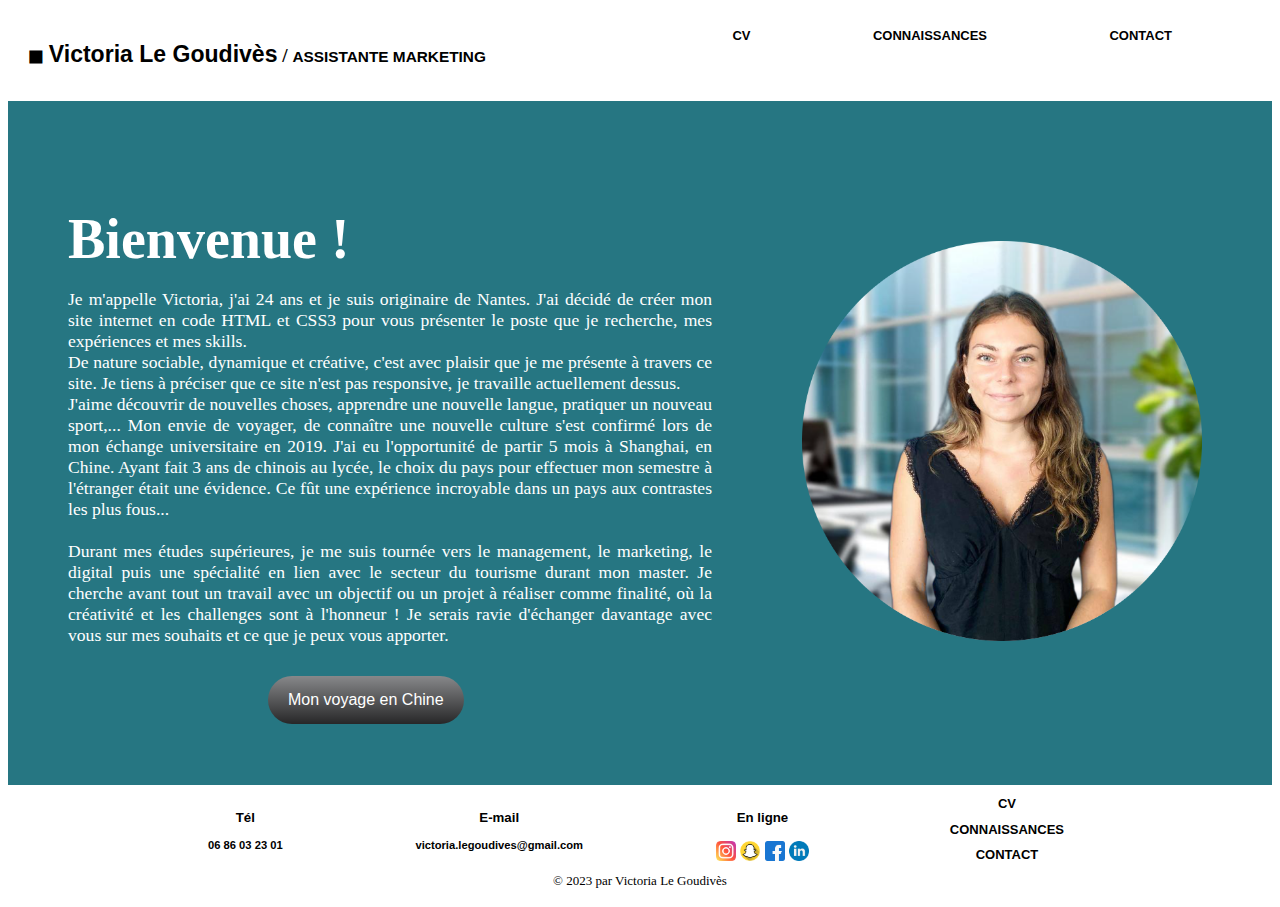
<file: index.html>
<!DOCTYPE html>
<html lang="fr">

    <head>
        <meta charset="utf-8">
        <title>Bienvenue dans mon portfolio !</title>
        <link rel="stylesheet" href="style.css" />
        <link rel="preconnect" href="https://fonts.googleapis.com">
        <link rel="preconnect" href="https://fonts.gstatic.com" crossorigin>
        <link href="https://fonts.googleapis.com/css2?family=Lobster&display=swap" rel="stylesheet">
    </head>

    <body>
   
    <header>
        <h1>&#9724 
        <a href="index.html">
        <span class="Victoria">Victoria Le Goudivès</span></a> / <span class="poste">ASSISTANTE MARKETING</span>
        </h1>
            <nav>
                <div>
                    <a href="cv.html">CV</a>
                    <a href="connaissances.html">CONNAISSANCES</a>
                    <a href="contact.html">CONTACT</a>
                </div>
            </nav>
    </header>
   

    <main>
        <section class="accueil-introduction">
            <div>
                <h2>Bienvenue !</h2>
                <p>
                    Je m'appelle Victoria, j'ai 24 ans et je suis originaire de Nantes.
                    J'ai décidé de créer mon site internet en code HTML et CSS3 pour vous présenter le poste que je recherche, mes expériences et mes skills.
                    <br>
                    De nature sociable, dynamique et créative, c'est avec plaisir que je me présente à travers ce site. Je tiens à préciser que ce site n'est pas responsive, je travaille actuellement dessus.
                    <br>
                    J'aime découvrir de nouvelles choses, apprendre une nouvelle langue, pratiquer un nouveau sport,...
                    Mon envie de voyager,  de connaître une nouvelle culture s'est confirmé lors de mon échange universitaire en 2019. J'ai eu l'opportunité de partir 5 mois à Shanghai, en Chine. Ayant fait 3 ans de chinois au lycée, le choix du pays pour effectuer mon semestre à l'étranger était une évidence. 
                    Ce fût une expérience incroyable dans un pays aux contrastes les plus fous... 
                    <br><br>
                    Durant mes études supérieures, je me suis tournée vers le management, le marketing, le digital puis une spécialité en lien avec le secteur du tourisme durant mon master. 
                    Je cherche avant tout un travail avec un objectif ou un projet à réaliser comme finalité, où la créativité et les challenges sont à l'honneur ! Je serais ravie d'échanger davantage avec vous sur mes souhaits et ce que je peux vous apporter.
                </p>
                <a href="https://vivilegoudives.github.io/Welcome-to-China/" class="cta">Mon voyage en Chine</a>
            </div>
            <div class="accueil-photo">
                <img width="400" src="profile-pic (4).png" alt="Photo profil" title="Photo Linkedin">
            </div>
        </section> 
    </main>



    <footer>
        <div class="footer-basic">         
            <div class="col-1">
                <h5>Tél</h5>
                <h6>06 86 03 23 01</h6>
            </div>
            <div class="col-2">
                <h5>E-mail</h5>
                <h6>victoria.legoudives@gmail.com</h6>
            </div>
            <div class="col-3">
                <h5>En ligne</h5>
                <div class="social-icons">
                    <img width="20" src="instagram.png">
                    <img width="20" src="snapchat.png">
                    <img width="20" src="facebook.png">
                    <a target="_blank" href="https://www.linkedin.com/in/victoria-le-goudives-13231a188/">
                    <img width="20" src="linkedin.png" alt="Logo Linkedin">
                    </a>
                </div>
            </div>
            <div class="col-4">
                <a href="cv.html">CV</a>
                <a href="connaissances.html">CONNAISSANCES</a>
                <a href="contact.html">CONTACT</a>
            </div>
        </div>
        <p class="copyright">© 2023 par Victoria Le Goudivès</p>
    </footer>
    </body>
</html>
</file>
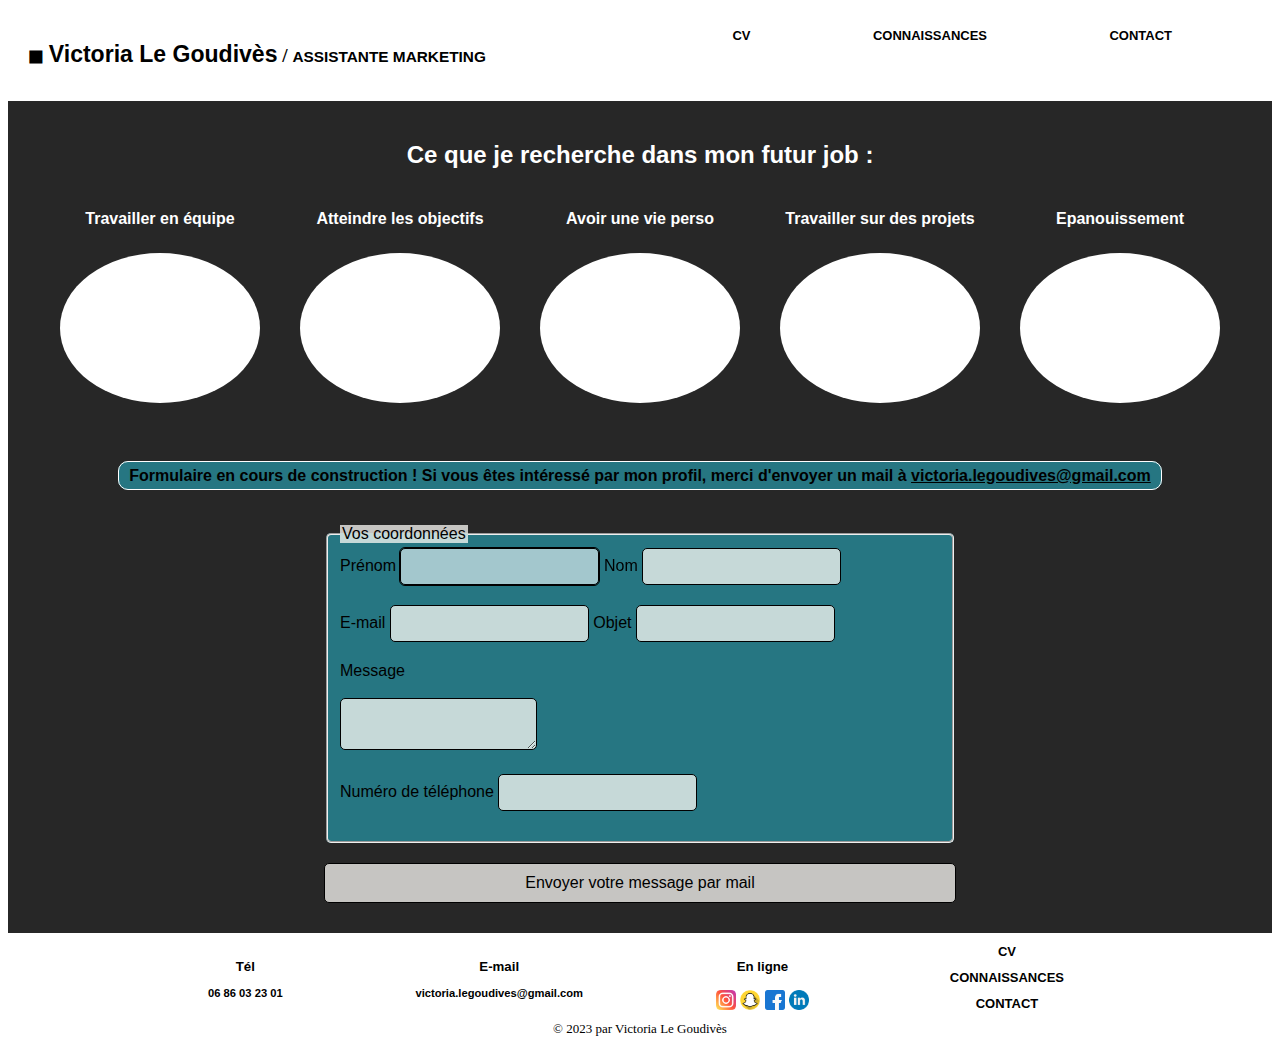
<file: contact.html>
<!DOCTYPE html>
<html lang="fr">

<head>
    <meta charset="utf-8">
    <title>Bienvenue dans mon portfolio !</title>
    <link rel="stylesheet" href="contact.css" />
    <link rel="preconnect" href="https://fonts.googleapis.com">
    <link rel="preconnect" href="https://fonts.gstatic.com" crossorigin>
    <link href="https://fonts.googleapis.com/css2?family=Lobster&display=swap" rel="stylesheet">
</head>

<header>
    <h1>&#9724 
    <a href="index.html">
    <span class="Victoria">Victoria Le Goudivès</span></a> / <span class="poste">ASSISTANTE MARKETING</span>
    </h1>
        <nav>
            <div>
                <a href="cv.html">CV</a>
                <a href="connaissances.html">CONNAISSANCES</a>
                <a href="contact.html">CONTACT</a>
            </div>
        </nav>
</header>

<section>
    <div class="cards-job">
        <h2>Ce que je recherche dans mon futur job :</h2>
        <div class="gif-container">
            <div class="gif-item">
                <h4>Travailler en équipe</h4>
                <iframe src="https://giphy.com/embed/dSetNZo2AJfptAk9hp" frameBorder="0"></iframe>
            </div>
            <div class="gif-item">
                <h4>Atteindre les objectifs</h4>
                <iframe src="https://gifer.com/embed/B71W" frameBorder="0"></iframe>
            </div>
            <div class="gif-item">
                <h4>Avoir une vie perso</h4>
                <iframe src="https://giphy.com/embed/rOZM98AJchLkth9F7B" frameBorder="0"></iframe>
            </div>
            <div class="gif-item">
                <h4>Travailler sur des projets</h4>
                <iframe src="https://giphy.com/embed/PjltrbWBuDdZ5PigyJ" frameBorder="0"></iframe>
            </div>
            <div class="gif-item">
                <h4>Epanouissement</h4>
                <iframe src="https://giphy.com/embed/unAjVtjhUeYFMJ8jFc" frameBorder="0"></iframe>
                </div>
        </div>
    </div>

    <div class="contact">
    <p>Formulaire en cours de construction ! Si vous êtes intéressé par mon profil, merci d'envoyer un mail à <u>victoria.legoudives@gmail.com</u></p>
    </div>

    <form action="" method="get">
        <fieldset>
            <legend>Vos coordonnées</legend>

            <label for="prenom">Prénom</label>
            <input type="text" name="prenom" id="prenom" autofocus required>

            <label for="nom">Nom</label>
            <input type="text" name="nom" id="nom" required>
            <br>
            <label for="e-mail">E-mail</label>
            <input type="e-mail" name="e-mail" id="e-mail" required>

            <label for="objet">Objet</label>
            <input type="text" name="objet" id="objet">
            <br>
            <label for="message">Message</label><br><br>
            <textarea name="message" id="message"></textarea>
            <br>
            <label for="tel">Numéro de téléphone</label>
            <input type="tel" name="tel" id="tel">
        </fieldset>

        <input type="submit" value="Envoyer votre message par mail"/>
    </form>
</section>

<footer>
    <div class="footer-basic">         
        <div class="col-1">
            <h5>Tél</h5>
            <h6>06 86 03 23 01</h6>
        </div>
        <div class="col-2">
            <h5>E-mail</h5>
            <h6>victoria.legoudives@gmail.com</h6>
        </div>
        <div class="col-3">
            <h5>En ligne</h5>
            <div class="social-icons">
                <img width="20" src="instagram.png">
                <img width="20" src="snapchat.png">
                <img width="20" src="facebook.png">
                <a target="_blank" href="https://www.linkedin.com/in/victoria-le-goudives-13231a188/">
                <img width="20" src="linkedin.png" alt="Logo Linkedin">
                </a>
            </div>
        </div>
        <div class="col-4">
            <a href="cv.html">CV</a>
            <a href="connaissances.html">CONNAISSANCES</a>
            <a href="contact.html">CONTACT</a>
        </div>
    </div>
    <p class="copyright">© 2023 par Victoria Le Goudivès</p>
</footer>
</file>
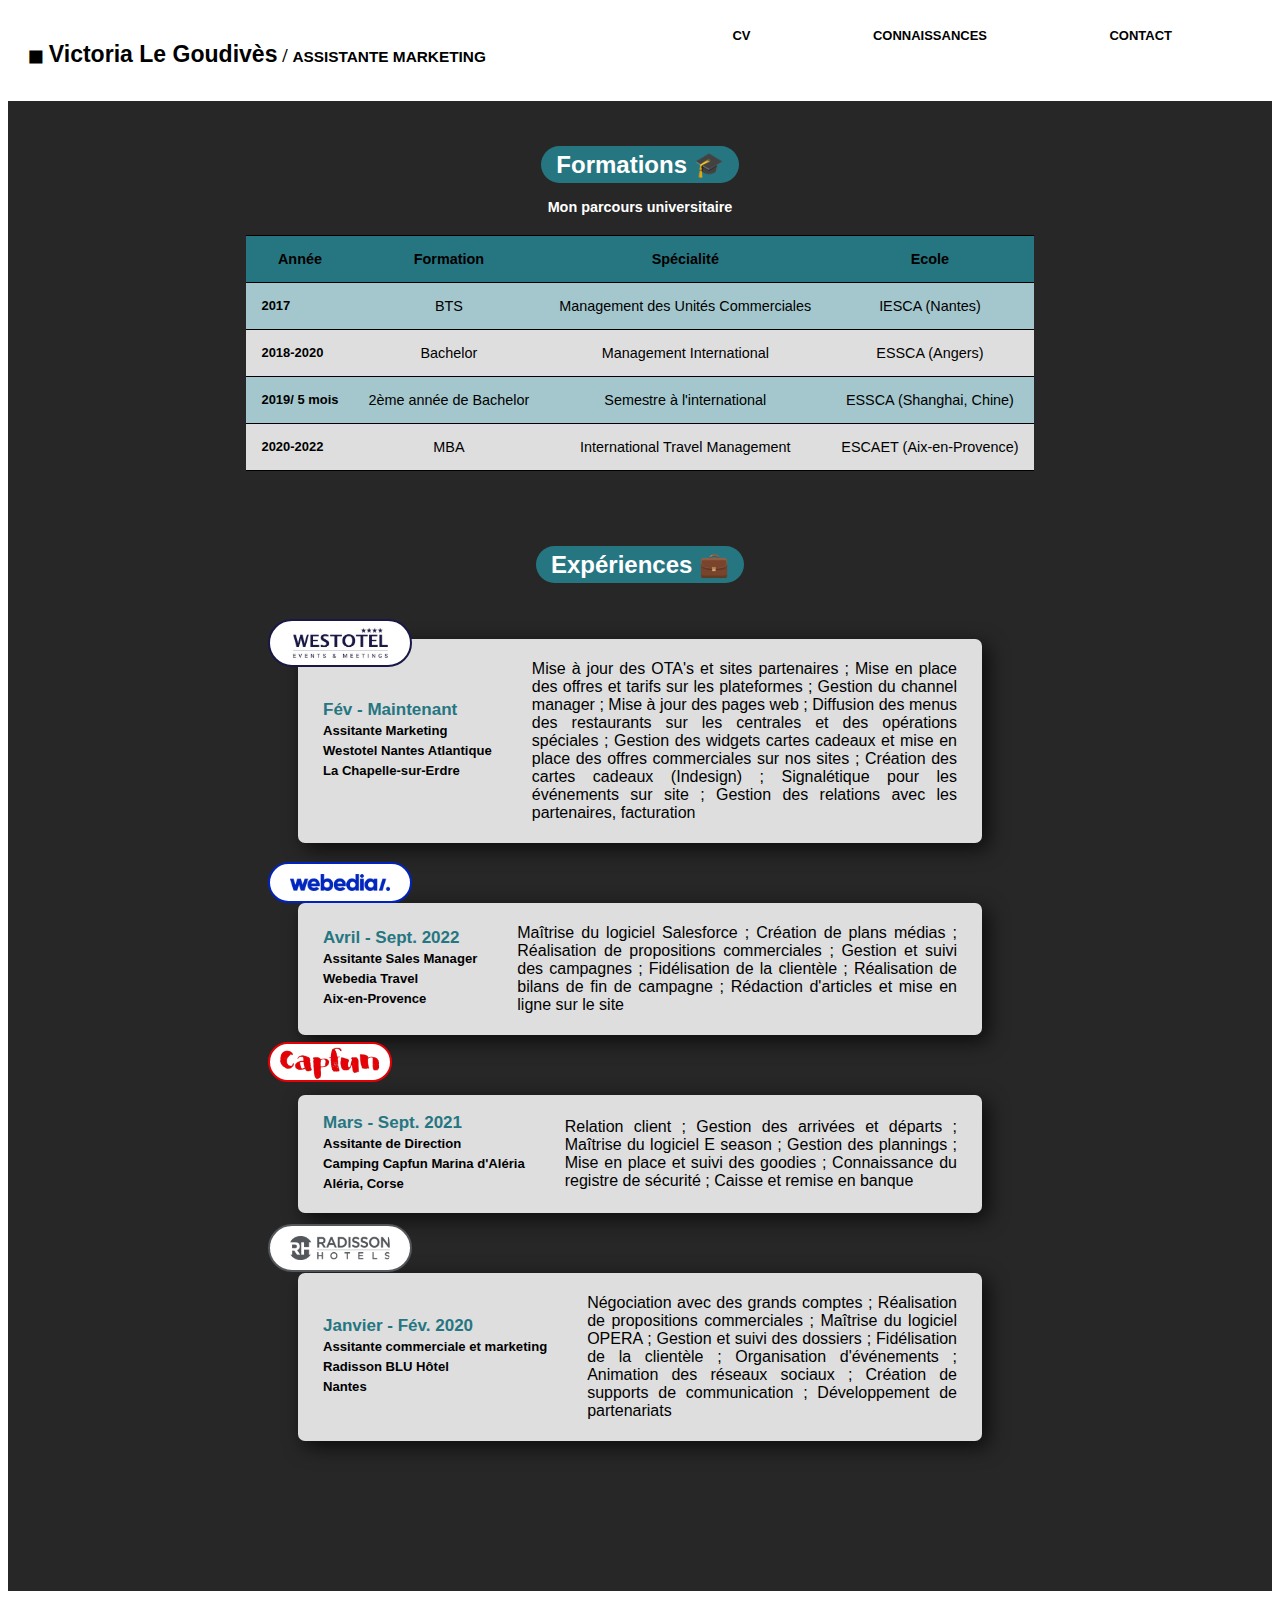
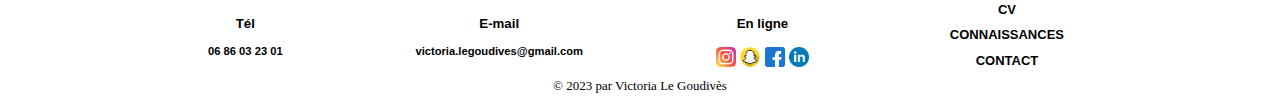
<file: cv.html>
<!DOCTYPE html>
<html lang="fr">

<head>
    <meta charset="utf-8">
    <title>Bienvenue dans mon portfolio !</title>
    <link rel="stylesheet" href="cv.css" />
    <link rel="preconnect" href="https://fonts.googleapis.com">
    <link rel="preconnect" href="https://fonts.gstatic.com" crossorigin>
    <link href="https://fonts.googleapis.com/css2?family=Lobster&display=swap" rel="stylesheet">
</head>

    <body>

        <header>
            <h1>&#9724 
            <a href="index.html">
            <span class="Victoria">Victoria Le Goudivès</span></a> / <span class="poste">ASSISTANTE MARKETING</span>
            </h1>
                <nav>
                    <div>
                        <a href="cv.html">CV</a>
                        <a href="connaissances.html">CONNAISSANCES</a>
                        <a href="contact.html">CONTACT</a>
                    </div>
                </nav>
        </header>

    <main>
        <div class="titre">
            <h2>Formations &#127891</h2>
        </div>
        <table>
            <caption>Mon parcours universitaire</caption>
            <tr>
                <th>Année</th>
                <th>Formation</th>
                <th>Spécialité</th>
                <th>Ecole</th>
            </tr>
            <tr>
                <td>2017</td>
                <td>BTS</td>
                <td>Management des Unités Commerciales</td>
                <td>IESCA (Nantes)</td>
            </tr>
            <tr>
                <td>2018-2020</td>
                <td>Bachelor</td>
                <td>Management International</td>
                <td>ESSCA (Angers)</td>
            </tr>
            <tr>
                <td>2019/ 5 mois</td>
                <td>2ème année de Bachelor</td>
                <td>Semestre à l'international</td>
                <td>ESSCA (Shanghai, Chine)</td>
            </tr>
            <tr>
                <td>2020-2022</td>
                <td>MBA</td>
                <td>International Travel Management</td>
                <td>ESCAET (Aix-en-Provence)</td>
            </tr>
        </table>












        <div class="titre">
            <h2>Expériences &#128188</h2>
        </div>
        <div class="container">
            <div class="logo-westotel">
            <img src="PHOTOS/logo Westotel.jpg" alt="westotel nantes atlantique">
            </div>
            <div class="box">
                <div class="text1">
                <h3><span class="date">Fév - Maintenant</span><br>
                Assitante Marketing<br>
                Westotel Nantes Atlantique<br>
                La Chapelle-sur-Erdre<br></h3>
                </div>
                <div class="text2">
                <p>Mise à jour des OTA's et sites partenaires ; Mise en place des
                offres et tarifs sur les plateformes ; Gestion du channel manager ;
                Mise à jour des pages web ; Diffusion des menus des restaurants
                sur les centrales et des opérations spéciales ; Gestion des
                widgets cartes cadeaux et mise en place des offres
                commerciales sur nos sites ; Création des cartes cadeaux
                (Indesign) ; Signalétique pour les événements sur site ; Gestion
                des relations avec les partenaires, facturation</p>
                </div>
            </div>

            <div class="logo-webedia">
                <img src="PHOTOS/logo Webedia.png" alt="webedia">
            </div>
            <div class="box">
                <div class="text1">
                <h3><span class="date">Avril - Sept. 2022</span><br>
                Assitante Sales Manager<br>
                Webedia Travel<br>
                Aix-en-Provence<br></h3>
                </div>
                <div class="text2">
                <p>Maîtrise du logiciel Salesforce ; Création de plans médias ;
                Réalisation de propositions commerciales ; Gestion et suivi des
                campagnes ; Fidélisation de la clientèle ; Réalisation de bilans de
                fin de campagne ; Rédaction d'articles et mise en ligne sur le site</p>
                </div>
            </div>

            <div class="logo-capfun">
                <img src="PHOTOS/logo Capfun.png" alt="webedia">
            </div>
            <div class="box">
                <div class="text1">
                <h3><span class="date">Mars - Sept. 2021</span><br>
                Assitante de Direction<br>
                Camping Capfun Marina d'Aléria<br>
                Aléria, Corse<br></h3>
                </div>
                <div class="text2">
                <p>Relation client ; Gestion des arrivées et départs ; Maîtrise du
                logiciel E season ; Gestion des plannings ; Mise en place et suivi
                des goodies ; Connaissance du registre de sécurité ; Caisse et
                remise en banque</p>
                </div>
            </div>

            <div class="logo-radisson">
                <img src="PHOTOS/radisson-hotels-ressorts.png" alt="webedia">
            </div>
            <div class="box">
                <div class="text1">
                <h3><span class="date">Janvier - Fév. 2020</span><br>
                Assitante commerciale et marketing<br>
                Radisson BLU Hôtel<br>
                Nantes<br></h3>
                </div>
                <div class="text2">
                <p>Négociation avec des grands comptes ; Réalisation de
                    propositions commerciales ; Maîtrise du logiciel OPERA ; Gestion
                    et suivi des dossiers ; Fidélisation de la clientèle ; Organisation
                    d'événements ; Animation des réseaux sociaux ; Création de
                    supports de communication ; Développement de partenariats</p>
                </div>
            </div>
        </div>
    </main>
<footer>
        <div class="footer-basic">         
            <div class="col-1">
                <h5>Tél</h5>
                <h6>06 86 03 23 01</h6>
            </div>
            <div class="col-2">
                <h5>E-mail</h5>
                <h6>victoria.legoudives@gmail.com</h6>
            </div>
            <div class="col-3">
                <h5>En ligne</h5>
                <div class="social-icons">
                    <img width="20" src="instagram.png">
                    <img width="20" src="snapchat.png">
                    <img width="20" src="facebook.png">
                    <a target="_blank" href="https://www.linkedin.com/in/victoria-le-goudives-13231a188/">
                    <img width="20" src="linkedin.png" alt="Logo Linkedin">
                    </a>
                </div>
            </div>
            <div class="col-4">
                <a href="cv.html">CV</a>
                <a href="connaissances.html">CONNAISSANCES</a>
                <a href="contact.html">CONTACT</a>
            </div>
        </div>
        <p class="copyright">© 2023 par Victoria Le Goudivès</p>
    </footer>

    </body>

</html>
</file>
<file: style.css>
header {
    background-color: white;
    font-size: 60%;
    padding: 20px 40px 20px 20px;
    display: flex;
    flex-direction: row;
    justify-content: space-between;
    color: black;
}


nav a {
    padding: 60px;
    text-decoration: none;
    font-size:13px;
    font-family:Verdana, Geneva, Tahoma, sans-serif;
    color: black;
    font-weight: bold;
}

nav a:hover {
    text-decoration: none;
    color: #267682;
}

h1 a {
    font-family:'Trebuchet MS', 'Lucida Sans Unicode', 'Lucida Grande', 'Lucida Sans', Arial, sans-serif;
    font-size: 1.2em;
    text-decoration: none;
    color: black;
}

h1 a:hover {
    color: #267682;
}

.poste {
    font-family: 'Trebuchet MS', 'Lucida Sans Unicode', 'Lucida Grande', 'Lucida Sans', Arial, sans-serif;
    font-size: 0.8em;
}


























.accueil-introduction {
    display:flex;
    flex-direction:row;
    align-items:flex-start;
    background-color: #267682;
}

.accueil-introduction h2 {
    margin-bottom: 15px;
}

h2 {
    font-size: 3.5em;
    color: white;
    font-family:Cambria, Cochin, Georgia, Times, 'Times New Roman', serif
}

.accueil-introduction p {
    margin-bottom: 30px;
}

p {
    font-size: 1.1em;
    color: white;
    font-family: Cambria, Cochin, Georgia, Times, 'Times New Roman', serif;
    display: block;
    margin-block-start: 1em;
    margin-block-end: 1em;
    text-align: justify;
}

.accueil-introduction div {
    padding-right: 10px;
}

.accueil-photo {
    padding: 80px;
}

.accueil-photo div {
    display: flex;
    flex-direction: row;
    gap: 15px;
    justify-content: center;
    margin-bottom: 15px;
}

section {
    padding: 60px;
    display: block;
}





.cta {
    display: inline-block;
    background: linear-gradient(#87888a, #272728);
    color: white;
    border-radius: 50px;
    padding: 15px 20px;
    text-decoration: none;
    margin-left:200px;
    font-family: 'Gill Sans', 'Gill Sans MT', Calibri, 'Trebuchet MS', sans-serif;
  }
  
  .cta:hover {
    background: linear-gradient(#646565, #121212);
    text-decoration: none;
  }








 

























img {
    overflow-clip-margin: content-box;
    overflow:clip;
}














.footer-basic {
    padding: 10px 200px 0px 200px;
    background-color:white;
    color: black;
    display:flex;
    justify-content: space-between;
    font-family:'Trebuchet MS', 'Lucida Sans Unicode', 'Lucida Grande', 'Lucida Sans', Arial, sans-serif;
    text-align: center;
    line-height: 1.8px;
}

.footer-basic div h6{
    font-size: 0.7em;
}

.col-4 a{
    display:block;
    text-decoration: none;
    padding: 8px;
    margin-bottom: 8px;
    font-family:Verdana, Geneva, Tahoma, sans-serif;
    color: black;
    font-weight: bold;
    font-size:13px;
}

.col-4 a:hover{
    color:#267682;
}

.copyright {
    margin-top:0;
    margin-bottom:0;
    padding-bottom: 10px;
    text-align:center;
    font-size:13px;
    color:black;
    background-color:white;
  }
</file>
<file: contact.css>
header {
    background-color: white;
    font-size: 60%;
    padding: 20px 40px 20px 20px;
    display: flex;
    flex-direction: row;
    justify-content: space-between;
    color: black;
}

nav a {
    padding: 60px;
    text-decoration: none;
    font-size:13px;
    font-family:Verdana, Geneva, Tahoma, sans-serif;
    color: black;
    font-weight: bold;
}

nav a:hover {
    text-decoration: none;
    color: #267682;
}

h1 a {
    font-family:'Trebuchet MS', 'Lucida Sans Unicode', 'Lucida Grande', 'Lucida Sans', Arial, sans-serif;
    font-size: 1.2em;
    text-decoration: none;
    color: black;
}

h1 a:hover {
    color: #267682;
}

.poste {
    font-family: 'Trebuchet MS', 'Lucida Sans Unicode', 'Lucida Grande', 'Lucida Sans', Arial, sans-serif;
    font-size: 0.8em;
}











.cards-job {
    text-align: center;
    display:flex;
    flex-direction: column;
    align-items: center;
    padding-top: 20px;
    padding-bottom: 40px;
}

h2 {
    color:white;
    font-family:'Gill Sans', 'Gill Sans MT', Calibri, 'Trebuchet MS', sans-serif;
}

.gif-container {
    display:flex;
    justify-content:center;
}

.gif-item {
    text-align:center;
}

.gif-item h4 {
    font-weight: bold;
    color: white;
    margin-bottom: 5px;
    font-family: 'Gill Sans', 'Gill Sans MT', Calibri, 'Trebuchet MS', sans-serif;
}

.gif-item iframe {
    width: 200px;
    height: auto;
    border-radius:50%;
    overflow:hidden;
    background-color: white;
    margin:20px;
}

.contact {
    text-align: center;
    margin-bottom: 30px;
}

.contact p {
    text-align: center;
    font-size: 1em;
    color: black;
    font-weight: bold;
    font-family: 'Gill Sans', 'Gill Sans MT', Calibri, 'Trebuchet MS', sans-serif;
    background-color:#267682;
    display:inline;
    padding: 5px 10px;
    border-radius: 10px;
    border: 1.4px solid white;
}

u {
    text-decoration: underligne;
}
















section {
    background-color: rgb(39, 39, 39);
}


form {
    display: flex;
    flex-direction: column;
    margin: auto;
    width: 50%;
    padding: 10px;
    font-family: Verdana, Geneva, Tahoma, sans-serif;
}

input, textarea {
    padding: 10px;
    border: 1px solid black;
    border-radius: 5px;
    margin-bottom: 20px;
    background-color: rgba(250, 248, 245, 0.758);
}

input[type='submit'] {
    margin-top: 20px;
    font-size: 1em;
    font-family: Verdana, Geneva, Tahoma, sans-serif;
}

input:focus, textarea:focus {
    outline: 1.3px solid black;
    background-color:  #a3c7cd;
}

fieldset {
    background-color: #267682;
    border-radius: 5px;
}

legend {
    background-color: rgba(250, 248, 245, 0.758);
}









.footer-basic {
    padding: 10px 200px 0px 200px;
    background-color:white;
    color: black;
    display:flex;
    justify-content: space-between;
    font-family:'Trebuchet MS', 'Lucida Sans Unicode', 'Lucida Grande', 'Lucida Sans', Arial, sans-serif;
    text-align: center;
    line-height: 1.8px;
}

.footer-basic div h6{
    font-size: 0.7em;
}

.col-4 a{
    display:block;
    text-decoration: none;
    padding: 8px;
    margin-bottom: 8px;
    font-family:Verdana, Geneva, Tahoma, sans-serif;
    color: black;
    font-weight: bold;
    font-size:13px;
}

.col-4 a:hover{
    color:#267682;
}

.copyright {
    margin-top:0;
    margin-bottom:0;
    padding-bottom: 10px;
    text-align:center;
    font-size:13px;
    color:black;
    background-color:white;
  }
</file>
<file: cv.css>
header {
    background-color: white;
    font-size: 60%;
    padding: 20px 40px 20px 20px;
    display: flex;
    flex-direction: row;
    justify-content: space-between;
    color: black;
}


nav a {
    padding: 60px;
    text-decoration: none;
    font-size:13px;
    font-family:Verdana, Geneva, Tahoma, sans-serif;
    color: black;
    font-weight: bold;
}

nav a:hover {
    text-decoration: none;
    color: #267682;
}

h1 a {
    font-family:'Trebuchet MS', 'Lucida Sans Unicode', 'Lucida Grande', 'Lucida Sans', Arial, sans-serif;
    font-size: 1.2em;
    text-decoration: none;
    color: black;
}

h1 a:hover {
    color: #267682;
}

.poste {
    font-family: 'Trebuchet MS', 'Lucida Sans Unicode', 'Lucida Grande', 'Lucida Sans', Arial, sans-serif;
    font-size: 0.8em;
}




















main {
    background-color: rgb(39, 39, 39);
    padding: 50px;
}


.container {
    display: block;
    padding: 0px 150px 10px 150px;
    margin:30px;
    position:relative;
}   

.logo-westotel img{
    width: 100px;
    top: -20px;
    left: 180px;
    z-index:1;
    position: absolute;
    background-color: white;
    padding: 5px 20px;
    border-radius: 30px;
    border: 2px solid #181746;
}

.logo-webedia img{
    width: 100px;
    top: 223px;
    left: 180px;
    z-index:1;
    position: absolute;
    background-color: white;
    padding: 10px 20px;
    border-radius: 30px;
    border: 2px solid #0023BF;
}

.logo-capfun img{
    width: 100px;
    top: 403px;
    left: 180px;
    z-index:1;
    position: absolute;
    background-color: white;
    padding: 0px 10px;
    border-radius: 30px;
    border: 2px solid #E50006
}

.logo-radisson img{
    width: 100px;
    top: 585px;
    left: 180px;
    z-index:1;
    position: absolute;
    background-color: white;
    padding: 10px 20px;
    border-radius: 30px;
    border: 2px solid #53565A;
}

.box {
    background-color: rgba(255, 255, 255, 0.85);
    padding: 5px;
    border-radius: 7px;
    box-shadow: 6px 6px 20px rgba(0, 0, 0, 0.7);
    display:flex;
    margin: 60px;
}

.text1 {
    padding: 0px 20px 0px 20px;
    white-space: nowrap;
    font-size: 0.7em;
    font-family:'Gill Sans', 'Gill Sans MT', Calibri, 'Trebuchet MS', sans-serif;
    line-height: 180%;
    margin:auto;
} 

.date {
    color: #267682;
    font-size: 1.3em;
}

.text2 { 
    text-align: justify;
    padding: 0px 20px 0px 20px;
    white-space: normal;
    font-family:'Gill Sans', 'Gill Sans MT', Calibri, 'Trebuchet MS', sans-serif;
    margin:auto;
}

.titre {
    text-align:center;
}

h2 {
    font-family:'Gill Sans', 'Gill Sans MT', Calibri, 'Trebuchet MS', sans-serif;
    color: white;
    background-color: #267682;
    display: inline;
    padding: 5px 15px;
    border-radius: 30px;
}













caption {
    padding: 20px;
    font-weight: bold;
    color: white;
}

td,th {
    border: 1px solid black;
    padding: 15px;
    border-left-style: none;
    border-right-style: none;
}

table {
    border-collapse: collapse;
    margin: auto;
    margin-bottom: 80px;
    caption-side: top;
    text-align: center;
    font-family: Verdana, Geneva, Tahoma, sans-serif;
    font-size: 0.9em;
    border-radius: 10px;
}

tr:first-child {
    background-color: #267682;
}

tr:nth-child(even){
    background-color: #a3c7cd;
}

tr:nth-child(3){
    background-color: rgba(255, 255, 255, 0.85);
}

tr:nth-child(5){
    background-color: rgba(255, 255, 255, 0.85);
}


td:nth-child(1){
    text-align: left;
    font-weight: bold;
    font-size: 0.9em;
}



















.footer-basic {
    padding: 10px 200px 0px 200px;
    background-color:white;
    color: black;
    display:flex;
    justify-content: space-between;
    font-family:'Trebuchet MS', 'Lucida Sans Unicode', 'Lucida Grande', 'Lucida Sans', Arial, sans-serif;
    text-align: center;
    line-height: 1.8px;
}

.footer-basic div h6{
    font-size: 0.7em;
}

.col-4 a{
    display:block;
    text-decoration: none;
    padding: 8px;
    margin-bottom: 8px;
    font-family:Verdana, Geneva, Tahoma, sans-serif;
    color: black;
    font-weight: bold;
    font-size:13px;
}

.col-4 a:hover{
    color:#267682;
}

.copyright {
    margin-top:0;
    margin-bottom:0;
    padding-bottom: 10px;
    text-align:center;
    font-size:13px;
    color:black;
    background-color:white;
  }
</file>
